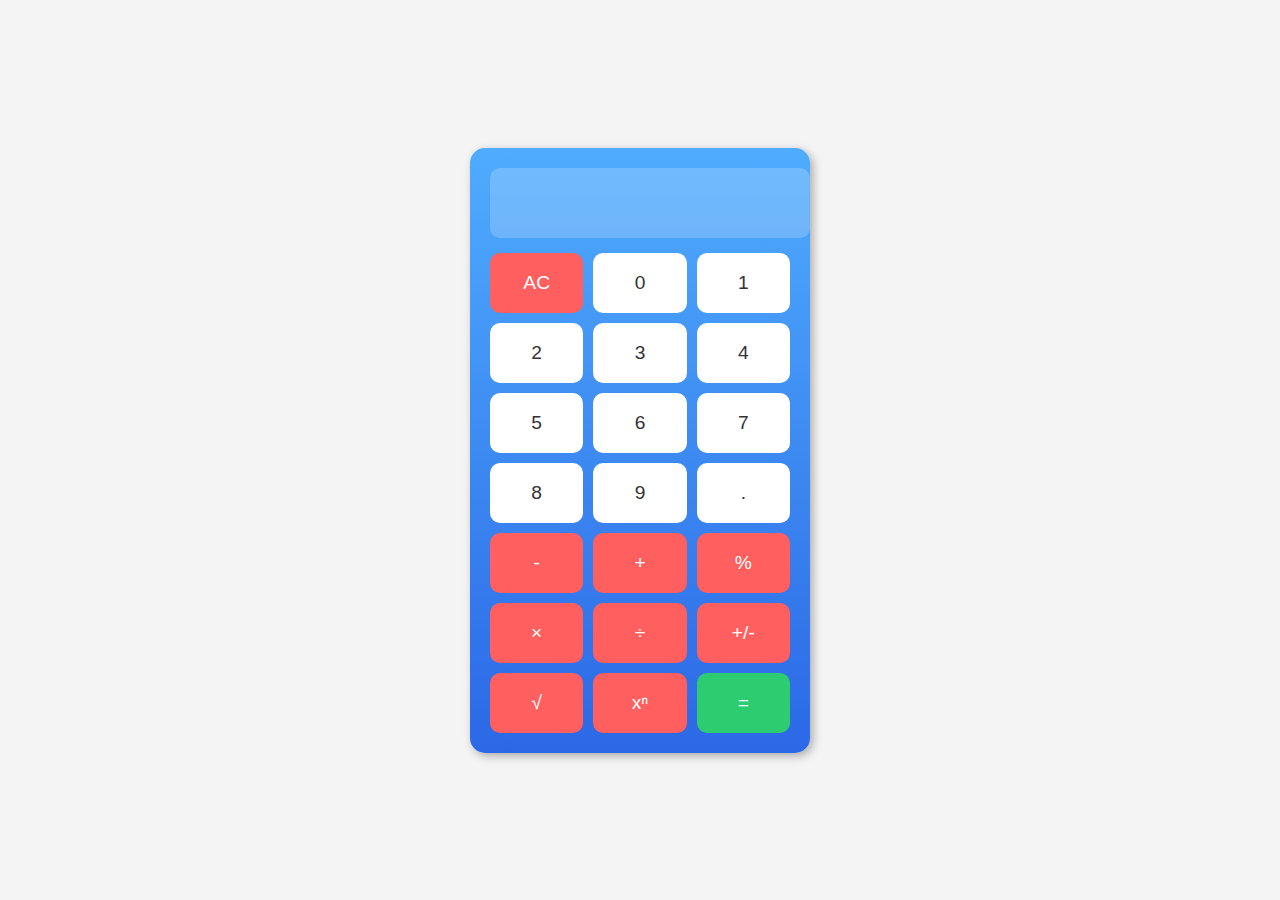
<file: CALCULATOR/cal.html>
<!DOCTYPE html>
<html lang="en">
<head>
    <meta charset="UTF-8">
    <meta name="viewport" content="width=device-width, initial-scale=1.0">
    <title>Calculator</title>
    <link rel="stylesheet" href="style.css">
</head>
<body>
    <div class="calculator">
        <input type="text" id="display" disabled>
        <div class="buttons">
            <button class="button operator" onclick="clearDisplay()">AC</button>
            
            <button class="button" onclick="appendToDisplay('0')">0</button>
            <button class="button" onclick="appendToDisplay('1')">1</button>
            <button class="button" onclick="appendToDisplay('2')">2</button>
            <button class="button" onclick="appendToDisplay('3')">3</button>
            <button class="button" onclick="appendToDisplay('4')">4</button>
            <button class="button" onclick="appendToDisplay('5')">5</button>
            <button class="button" onclick="appendToDisplay('6')">6</button>
            <button class="button" onclick="appendToDisplay('7')">7</button>
            <button class="button" onclick="appendToDisplay('8')">8</button>
            <button class="button" onclick="appendToDisplay('9')">9</button>
            <button class="button" onclick="appendToDisplay('.')">.</button>
            <button class="button operator" onclick="appendToDisplay('-')">-</button>
            <button class="button operator" onclick="appendToDisplay('+')">+</button>
            <button class="button operator" onclick="appendToDisplay('%')">%</button>
            <button class="button operator" onclick="appendToDisplay('*')">×</button>
            <button class="button operator" onclick="appendToDisplay('/')">÷</button>
            <button class="button operator" onclick="toggleSign()">+/-</button>
            <button class="button operator" onclick="calculateSquareRoot()">√</button>
            <button class="button operator" onclick="appendToDisplay('**')">xⁿ</button>
            <button class="button equals" onclick="calculateResult()">=</button>
        </div>
    </div>
    <script src="script.js"></script>
</body>
</html>
</file>
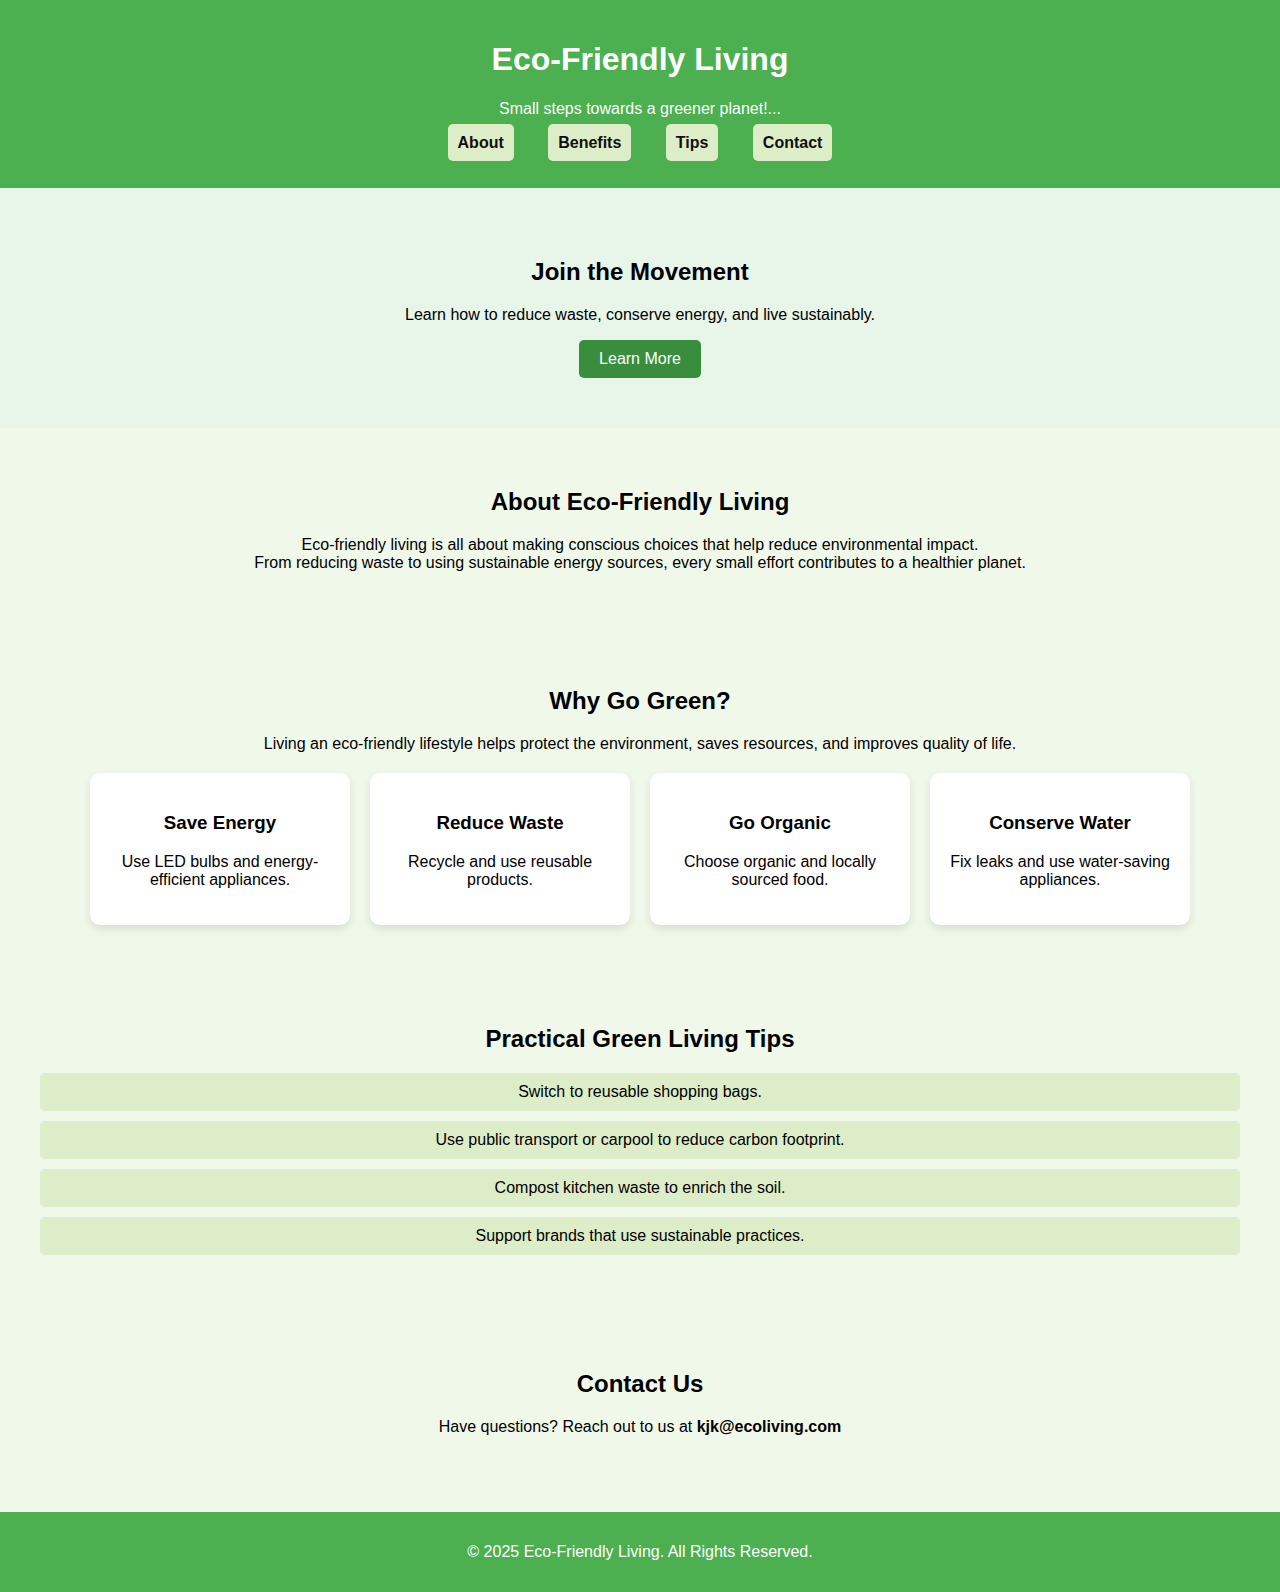
<file: LANDING_PAGE/land.html>
<!DOCTYPE html>
<html lang="en">
<head>
    <meta charset="UTF-8">
    <meta name="viewport" content="width=device-width, initial-scale=1.0">
    <title>Eco-Friendly Living</title>
    <link rel="stylesheet" href="styles.css">
</head>
<body>
    <header>
        <h1>Eco-Friendly Living</h1>
        <p>Small steps towards a greener planet!...</p>
        <nav>
            <ul>
                <li><a href="#about">About</a></li>
                <li><a href="#benefits">Benefits</a></li>
                <li><a href="#tips">Tips</a></li>
                <li><a href="#contact">Contact</a></li>
            </ul>
        </nav>
    </header>
    
    <section class="hero">
        <h2>Join the Movement</h2>
        <p>Learn how to reduce waste, conserve energy, and live sustainably.</p>
        <a href="#learn-more" class="btn">Learn More</a>
    </section>
    
    <section id="about" class="content">
        <h2>About Eco-Friendly Living</h2>
        <p>Eco-friendly living is all about making conscious choices that help reduce environmental impact.<br> From reducing waste to using sustainable energy sources, every small effort contributes to a healthier planet.</p>
    </section>
    
    <section id="benefits" class="content">
        <h2>Why Go Green?</h2>
        <p>Living an eco-friendly lifestyle helps protect the environment, saves resources, and improves quality of life.</p>
        <div class="benefits">
            <div class="box">
                <h3>Save Energy</h3>
                <p>Use LED bulbs and energy-efficient appliances.</p>
            </div>
            <div class="box">
                <h3>Reduce Waste</h3>
                <p>Recycle and use reusable products.</p>
            </div>
            <div class="box">
                <h3>Go Organic</h3>
                <p>Choose organic and locally sourced food.</p>
            </div>
            <div class="box">
                <h3>Conserve Water</h3>
                <p>Fix leaks and use water-saving appliances.</p>
            </div>
        </div>
    </section>
    
    <section id="tips" class="content">
        <h2>Practical Green Living Tips</h2>
        <ul>
            <li>Switch to reusable shopping bags.</li>
            <li>Use public transport or carpool to reduce carbon footprint.</li>
            <li>Compost kitchen waste to enrich the soil.</li>
            <li>Support brands that use sustainable practices.</li>
        </ul>
    </section>
    
    <section id="contact" class="content">
        <h2>Contact Us</h2>
        <p>Have questions? Reach out to us at <strong>kjk@ecoliving.com</strong></p>
    </section>
    
    <footer>
        <p>&copy; 2025 Eco-Friendly Living. All Rights Reserved.</p>
    </footer>
</body>
</html>
</file>
<file: CALCULATOR/style.css>
/* Center the calculator */
body {
    display: flex;
    justify-content: center;
    align-items: center;
    height: 100vh;
    background: #f4f4f4;
    margin: 0;
}

/* Calculator styling */
.calculator {
    width: 300px;
    padding: 20px;
    background: linear-gradient(to bottom, #4facfe, #2b68e6);
    border-radius: 15px;
    box-shadow: 3px 3px 10px rgba(0, 0, 0, 0.3);
    text-align: center;
}

/* Display box */
#display {  /* Changed from .display to #display */
    width: 100%;
    height: 50px;
    font-size: 1.5em;
    text-align: right;
    padding: 10px;
    margin-bottom: 15px;
    border-radius: 10px;
    border: none;
    background: rgba(255, 255, 255, 0.2);
    color: white;
}

/* Button grid with 3 columns */
.buttons {
    display: grid;
    grid-template-columns: repeat(3, 1fr);
    gap: 10px;
    justify-content: center;
}

/* Button styling */
.button {
    height: 60px;
    font-size: 1.2em;
    text-align: center;
    border: none;
    border-radius: 10px;
    background: white;
    color: #333;
    cursor: pointer;
    transition: 0.2s;
}

/* Operator button styling */
.button.operator {
    background: #ff5f5f;
    color: white;
}

/* "=" button styling (placed in the last row) */
.button.equals {
    background: #2ecc71; /* Green color */
    color: white;
 /* Make it take the full last row */
}

/* Button hover effect */
.button:active {
    background: #ddd;
}

.button.operator:active {
    background: #e04e4e;
}

.button.equals:active {
    background: #27ae60;
}
</file>
<file: LANDING_PAGE/styles.css>
body {
    font-family: Arial, sans-serif;
    margin: 0;
    padding: 0;
    text-align: center;
    background-color: #f0f8ea;
}

header {
    background-color: #4caf50;
    color: white;
    padding: 20px;
    text-align: center;
}

nav ul {
    list-style: none;
    padding: 0;
}

nav ul li {
    display: inline;
    margin: 0 15px;
}

nav ul li a {
    color: rgb(15, 15, 15);
    text-decoration: none;
    font-weight: bold;
}

.hero {
    padding: 50px;
    background: #e8f5e9;
}

.btn {
    display: inline-block;
    background: #388e3c;
    color: white;
    padding: 10px 20px;
    text-decoration: none;
    border-radius: 5px;
}

.content {
    padding: 40px;
}

.benefits {
    display: flex;
    justify-content: center;
    gap: 20px;
    margin-top: 20px;
    flex-wrap: wrap;
}

.box {
    background: white;
    padding: 20px;
    border-radius: 10px;
    width: 220px;
    box-shadow: 0 4px 8px rgba(0, 0, 0, 0.1);
    transition: transform 0.3s ease;
}

.box:hover {
    transform: scale(1.05);
}

ul {
    list-style-type: none;
    padding: 0;
}

ul li {
    background: #dcedc8;
    margin: 10px 0;
    padding: 10px;
    border-radius: 5px;
}

footer {
    background: #4caf50;
    color: white;
    padding: 15px;
    margin-top: 20px;
}
</file>
